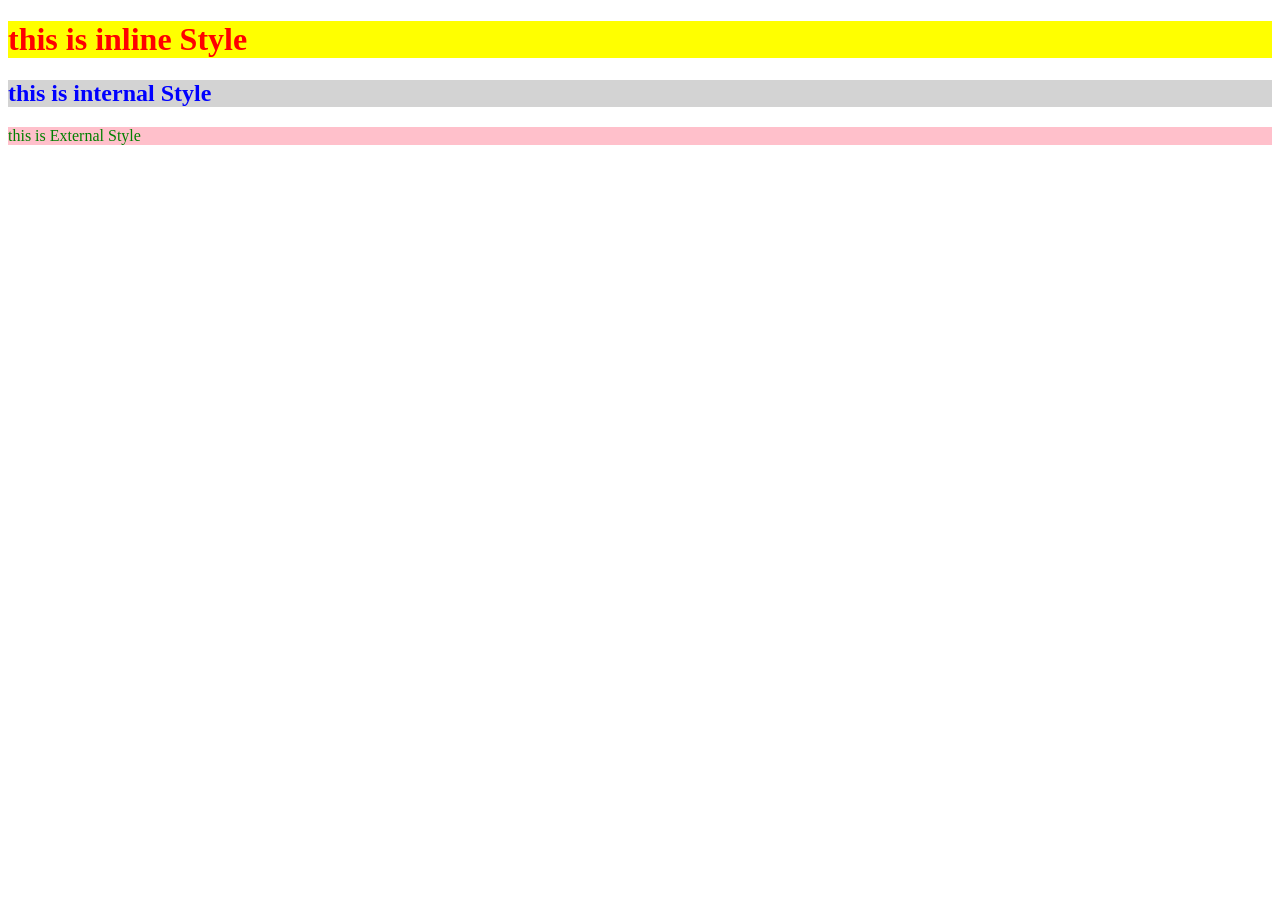
<file: index.html>
<!DOCTYPE html>
<html>
<head>
  <title>CSS 3 Types</title>

  <!-- Internal Style -->
  <style>
    h2 {
      color: blue;
      background-color: lightgray;
    }
  </style>

  <!-- External Style -->
  <link rel="stylesheet" href="app.css">
</head>

<body>

  <!-- Inline Style -->
  <h1 style="color: red; background-color: yellow;">
    this is inline Style
  </h1>

  <!-- Internal Style -->
  <h2>this is internal Style</h2>

  <!-- External Style -->
  <p>this is External Style</p>

</body>
</html>
</file>
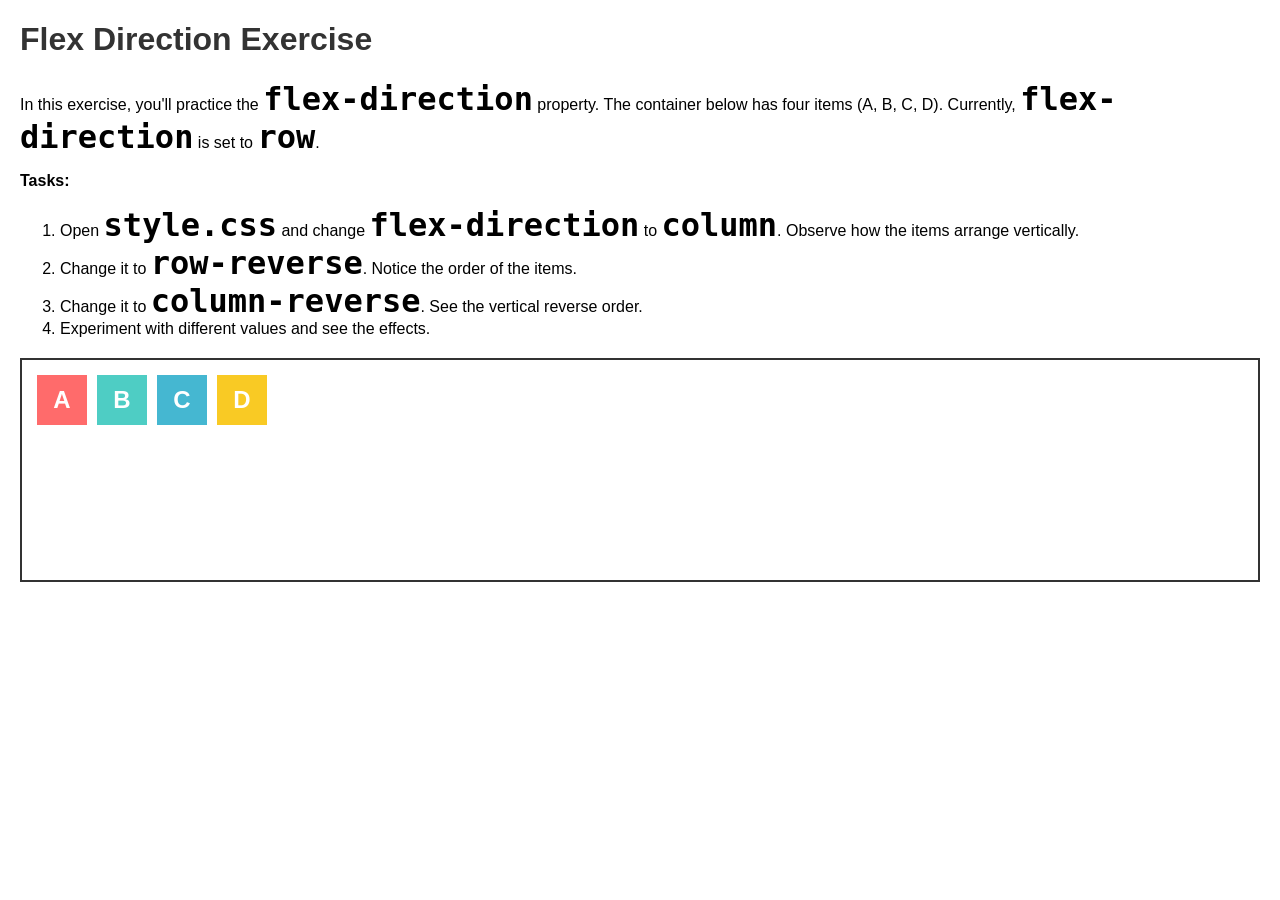
<file: flexbox-ex-jsd/01-flex-direction/index.html>
<!doctype html>
<html lang="en">
  <head>
    <meta charset="UTF-8" />
    <meta name="viewport" content="width=device-width, initial-scale=1.0" />
    <title>Flex Direction Practice</title>
    <link rel="stylesheet" href="style.css" />
  </head>
  <body>
    <h1>Flex Direction Exercise</h1>
    <p>In this exercise, you'll practice the <code>flex-direction</code> property. The container below has four items (A, B, C, D). Currently, <code>flex-direction</code> is set to <code>row</code>.</p>
    <p><strong>Tasks:</strong></p>
    <ol>
      <li>Open <code>style.css</code> and change <code>flex-direction</code> to <code>column</code>. Observe how the items arrange vertically.</li>
      <li>Change it to <code>row-reverse</code>. Notice the order of the items.</li>
      <li>Change it to <code>column-reverse</code>. See the vertical reverse order.</li>
      <li>Experiment with different values and see the effects.</li>
    </ol>
    <div class="flex-container">
      <div class="item item-a">A</div>
      <div class="item item-b">B</div>
      <div class="item item-c">C</div>
      <div class="item item-d">D</div>
    </div>
  </body>
</html>
</file>
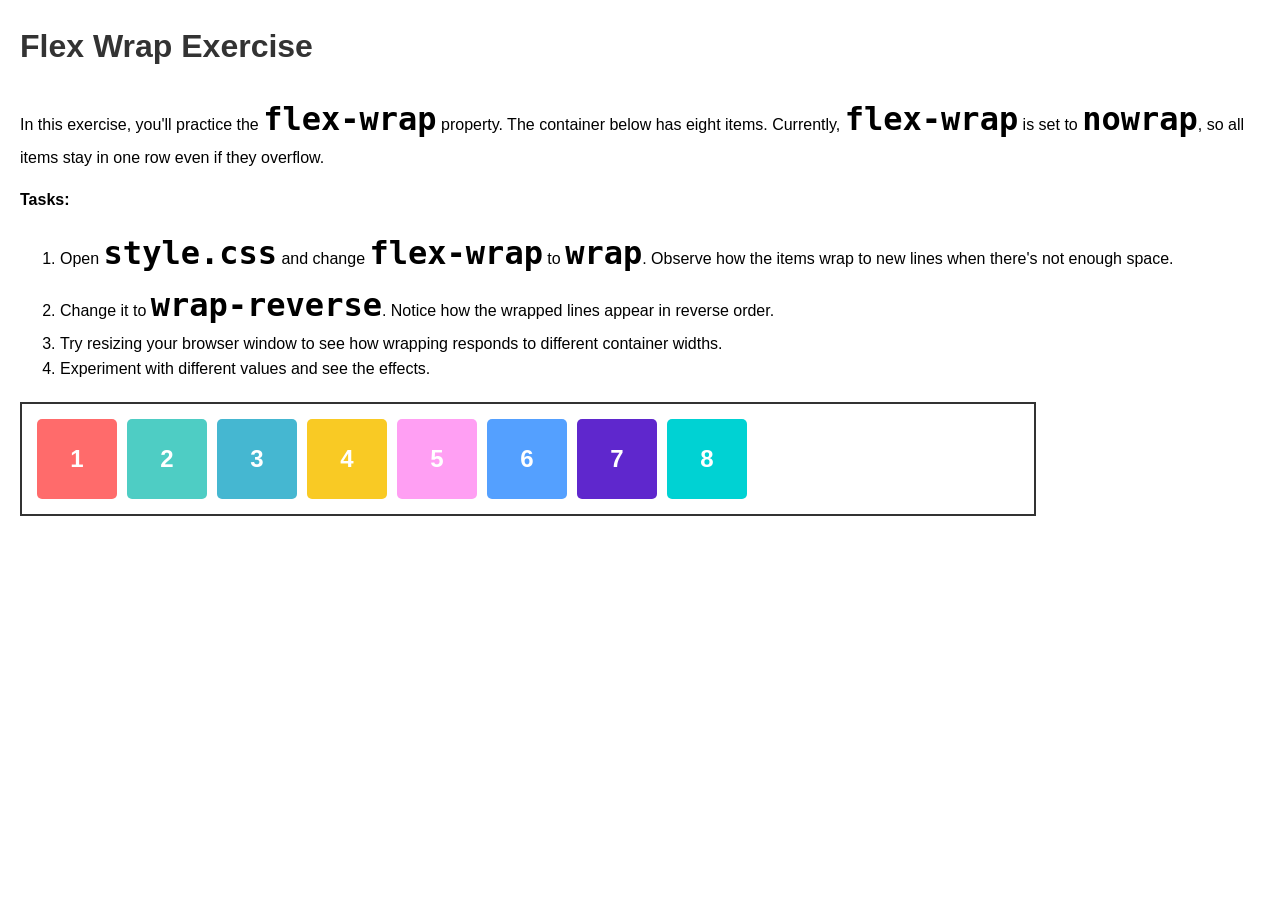
<file: flexbox-ex-jsd/02-flex-wrap/index.html>
<!doctype html>
<html lang="en">
  <head>
    <meta charset="UTF-8" />
    <meta name="viewport" content="width=device-width, initial-scale=1.0" />
    <title>Flex Wrap Practice</title>
    <link rel="stylesheet" href="style.css" />
  </head>
  <body>
    <h1>Flex Wrap Exercise</h1>
    <p>In this exercise, you'll practice the <code>flex-wrap</code> property. The container below has eight items. Currently, <code>flex-wrap</code> is set to <code>nowrap</code>, so all items stay in one row even if they overflow.</p>
    <p><strong>Tasks:</strong></p>
    <ol>
      <li>Open <code>style.css</code> and change <code>flex-wrap</code> to <code>wrap</code>. Observe how the items wrap to new lines when there's not enough space.</li>
      <li>Change it to <code>wrap-reverse</code>. Notice how the wrapped lines appear in reverse order.</li>
      <li>Try resizing your browser window to see how wrapping responds to different container widths.</li>
      <li>Experiment with different values and see the effects.</li>
    </ol>
    <div class="flex-container">
      <div class="item item-1">1</div>
      <div class="item item-2">2</div>
      <div class="item item-3">3</div>
      <div class="item item-4">4</div>
      <div class="item item-5">5</div>
      <div class="item item-6">6</div>
      <div class="item item-7">7</div>
      <div class="item item-8">8</div>
    </div>
  </body>
</html>
</file>
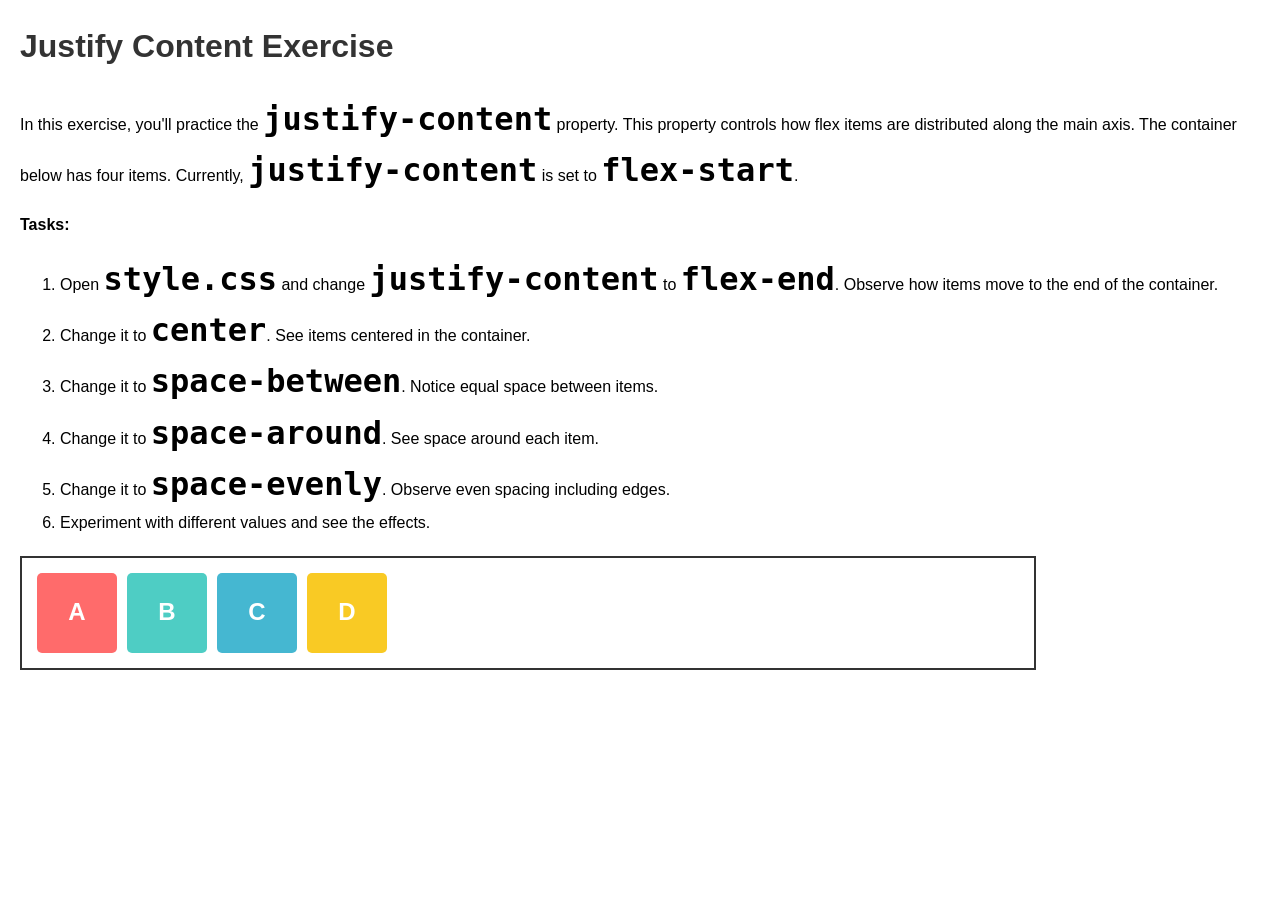
<file: flexbox-ex-jsd/03-justify-content/index.html>
<!doctype html>
<html lang="en">
  <head>
    <meta charset="UTF-8" />
    <meta name="viewport" content="width=device-width, initial-scale=1.0" />
    <title>Justify Content Practice</title>
    <link rel="stylesheet" href="style.css" />
  </head>
  <body>
    <h1>Justify Content Exercise</h1>
    <p>
      In this exercise, you'll practice the <code>justify-content</code> property. This property controls how flex items are distributed along the main axis. The container below has four items. Currently, <code>justify-content</code> is set
      to <code>flex-start</code>.
    </p>
    <p><strong>Tasks:</strong></p>
    <ol>
      <li>Open <code>style.css</code> and change <code>justify-content</code> to <code>flex-end</code>. Observe how items move to the end of the container.</li>
      <li>Change it to <code>center</code>. See items centered in the container.</li>
      <li>Change it to <code>space-between</code>. Notice equal space between items.</li>
      <li>Change it to <code>space-around</code>. See space around each item.</li>
      <li>Change it to <code>space-evenly</code>. Observe even spacing including edges.</li>
      <li>Experiment with different values and see the effects.</li>
    </ol>
    <div class="flex-container">
      <div class="item item-1">A</div>
      <div class="item item-2">B</div>
      <div class="item item-3">C</div>
      <div class="item item-4">D</div>
    </div>
  </body>
</html>
</file>
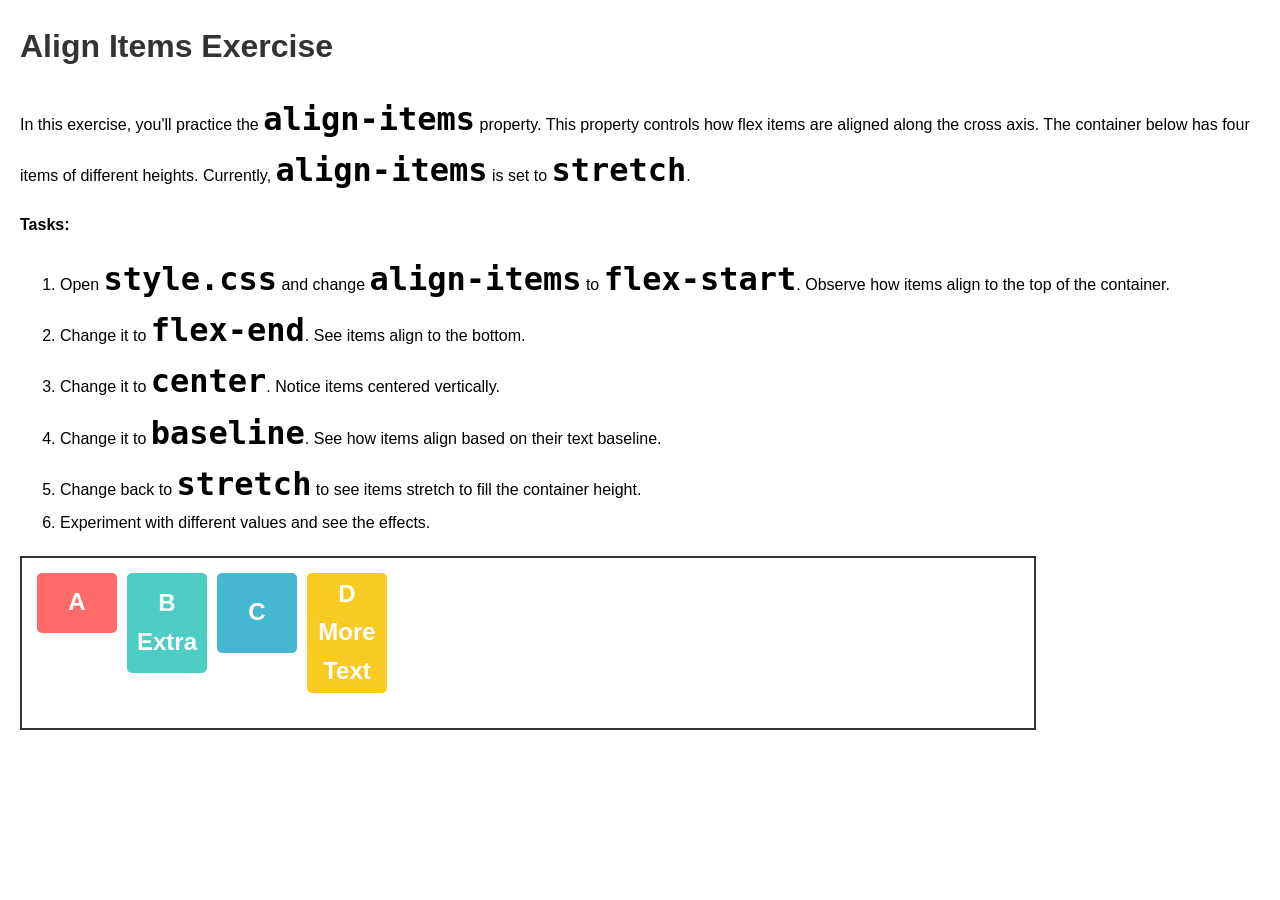
<file: flexbox-ex-jsd/04-align-items/index.html>
<!doctype html>
<html lang="en">
  <head>
    <meta charset="UTF-8" />
    <meta name="viewport" content="width=device-width, initial-scale=1.0" />
    <title>Align Items Practice</title>
    <link rel="stylesheet" href="style.css" />
  </head>
  <body>
    <h1>Align Items Exercise</h1>
    <p>
      In this exercise, you'll practice the <code>align-items</code> property. This property controls how flex items are aligned along the cross axis. The container below has four items of different heights. Currently,
      <code>align-items</code> is set to <code>stretch</code>.
    </p>
    <p><strong>Tasks:</strong></p>
    <ol>
      <li>Open <code>style.css</code> and change <code>align-items</code> to <code>flex-start</code>. Observe how items align to the top of the container.</li>
      <li>Change it to <code>flex-end</code>. See items align to the bottom.</li>
      <li>Change it to <code>center</code>. Notice items centered vertically.</li>
      <li>Change it to <code>baseline</code>. See how items align based on their text baseline.</li>
      <li>Change back to <code>stretch</code> to see items stretch to fill the container height.</li>
      <li>Experiment with different values and see the effects.</li>
    </ol>
    <div class="flex-container">
      <div class="item item-1">A</div>
      <div class="item item-2">B<br />Extra</div>
      <div class="item item-3">C</div>
      <div class="item item-4">D<br />More<br />Text</div>
    </div>
  </body>
</html>
</file>
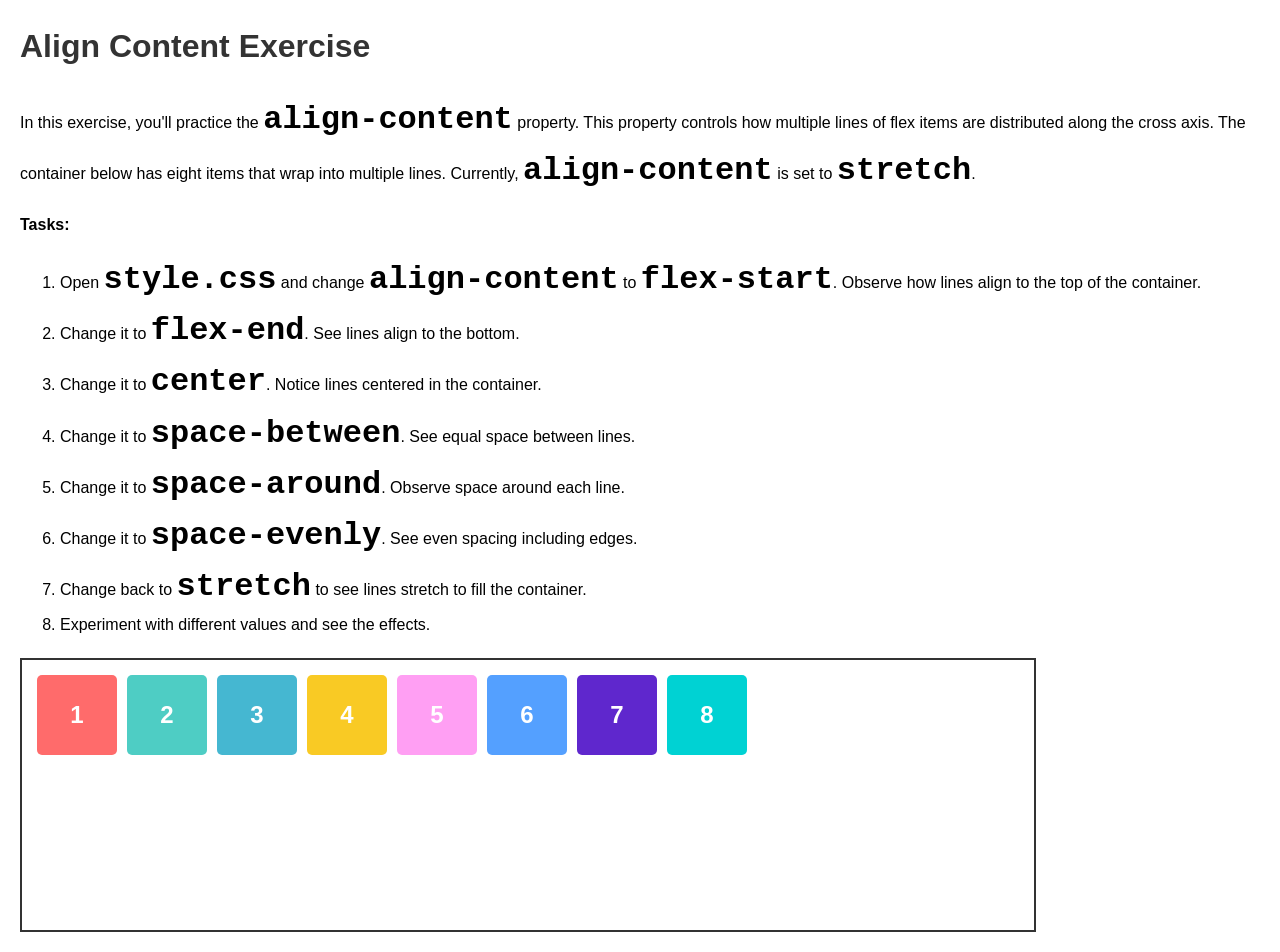
<file: flexbox-ex-jsd/05-align-content/index.html>
<!doctype html>
<html lang="en">
  <head>
    <meta charset="UTF-8" />
    <meta name="viewport" content="width=device-width, initial-scale=1.0" />
    <title>Align Content Practice</title>
    <link rel="stylesheet" href="style.css" />
  </head>
  <body>
    <h1>Align Content Exercise</h1>
    <p>
      In this exercise, you'll practice the <code>align-content</code> property. This property controls how multiple lines of flex items are distributed along the cross axis. The container below has eight items that wrap into multiple
      lines. Currently, <code>align-content</code> is set to <code>stretch</code>.
    </p>
    <p><strong>Tasks:</strong></p>
    <ol>
      <li>Open <code>style.css</code> and change <code>align-content</code> to <code>flex-start</code>. Observe how lines align to the top of the container.</li>
      <li>Change it to <code>flex-end</code>. See lines align to the bottom.</li>
      <li>Change it to <code>center</code>. Notice lines centered in the container.</li>
      <li>Change it to <code>space-between</code>. See equal space between lines.</li>
      <li>Change it to <code>space-around</code>. Observe space around each line.</li>
      <li>Change it to <code>space-evenly</code>. See even spacing including edges.</li>
      <li>Change back to <code>stretch</code> to see lines stretch to fill the container.</li>
      <li>Experiment with different values and see the effects.</li>
    </ol>
    <div class="flex-container">
      <div class="item item-1">1</div>
      <div class="item item-2">2</div>
      <div class="item item-3">3</div>
      <div class="item item-4">4</div>
      <div class="item item-5">5</div>
      <div class="item item-6">6</div>
      <div class="item item-7">7</div>
      <div class="item item-8">8</div>
    </div>
  </body>
</html>
</file>
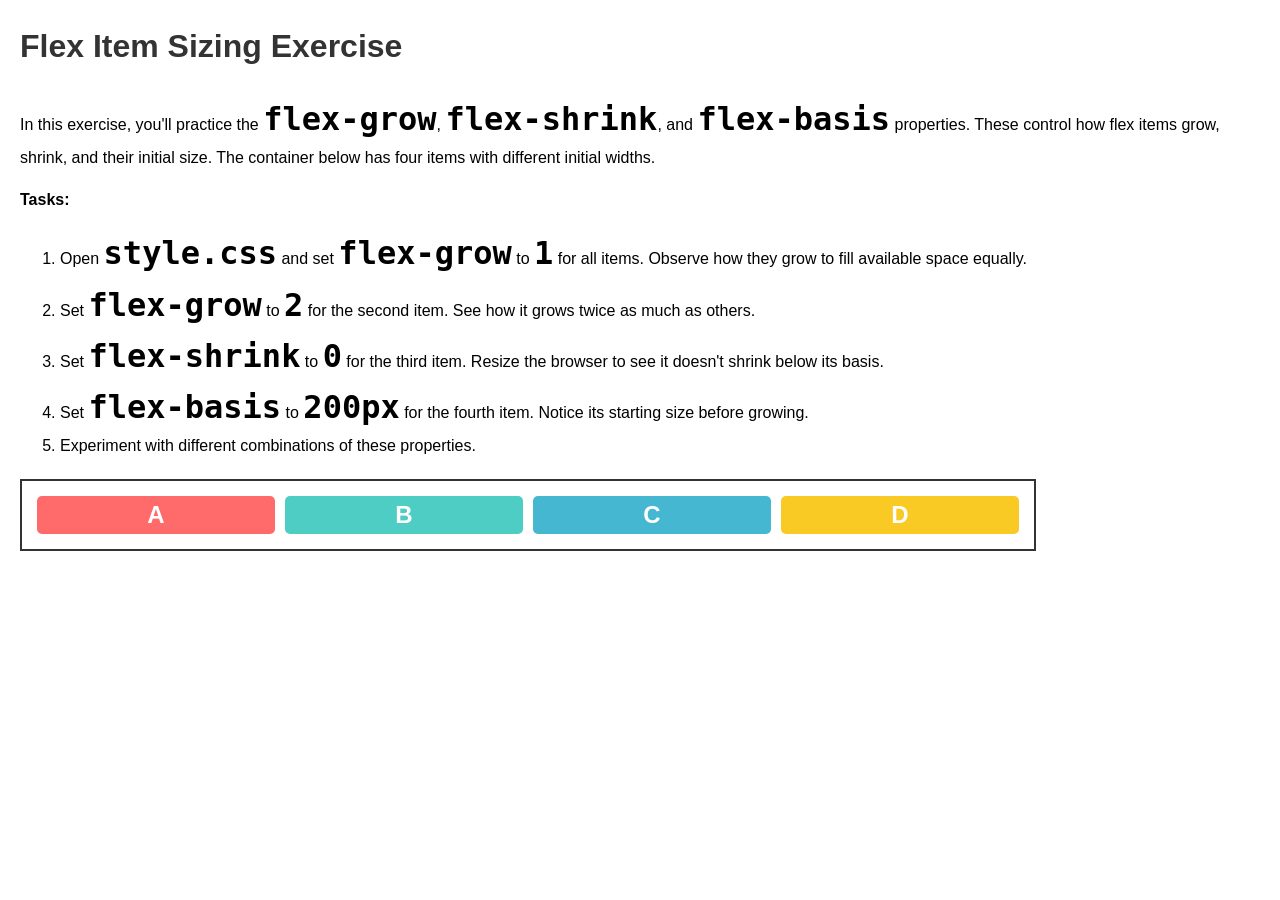
<file: flexbox-ex-jsd/07-flex-item-sizing/index.html>
<!doctype html>
<html lang="en">
  <head>
    <meta charset="UTF-8" />
    <meta name="viewport" content="width=device-width, initial-scale=1.0" />
    <title>Flex Item Sizing Practice</title>
    <link rel="stylesheet" href="style.css" />
  </head>
  <body>
    <h1>Flex Item Sizing Exercise</h1>
    <p>
      In this exercise, you'll practice the <code>flex-grow</code>, <code>flex-shrink</code>, and <code>flex-basis</code> properties. These control how flex items grow, shrink, and their initial size. The container below has four items with
      different initial widths.
    </p>
    <p><strong>Tasks:</strong></p>
    <ol>
      <li>Open <code>style.css</code> and set <code>flex-grow</code> to <code>1</code> for all items. Observe how they grow to fill available space equally.</li>
      <li>Set <code>flex-grow</code> to <code>2</code> for the second item. See how it grows twice as much as others.</li>
      <li>Set <code>flex-shrink</code> to <code>0</code> for the third item. Resize the browser to see it doesn't shrink below its basis.</li>
      <li>Set <code>flex-basis</code> to <code>200px</code> for the fourth item. Notice its starting size before growing.</li>
      <li>Experiment with different combinations of these properties.</li>
    </ol>
    <div class="flex-container">
      <div class="item item-1">A</div>
      <div class="item item-2">B</div>
      <div class="item item-3">C</div>
      <div class="item item-4">D</div>
    </div>
  </body>
</html>
</file>
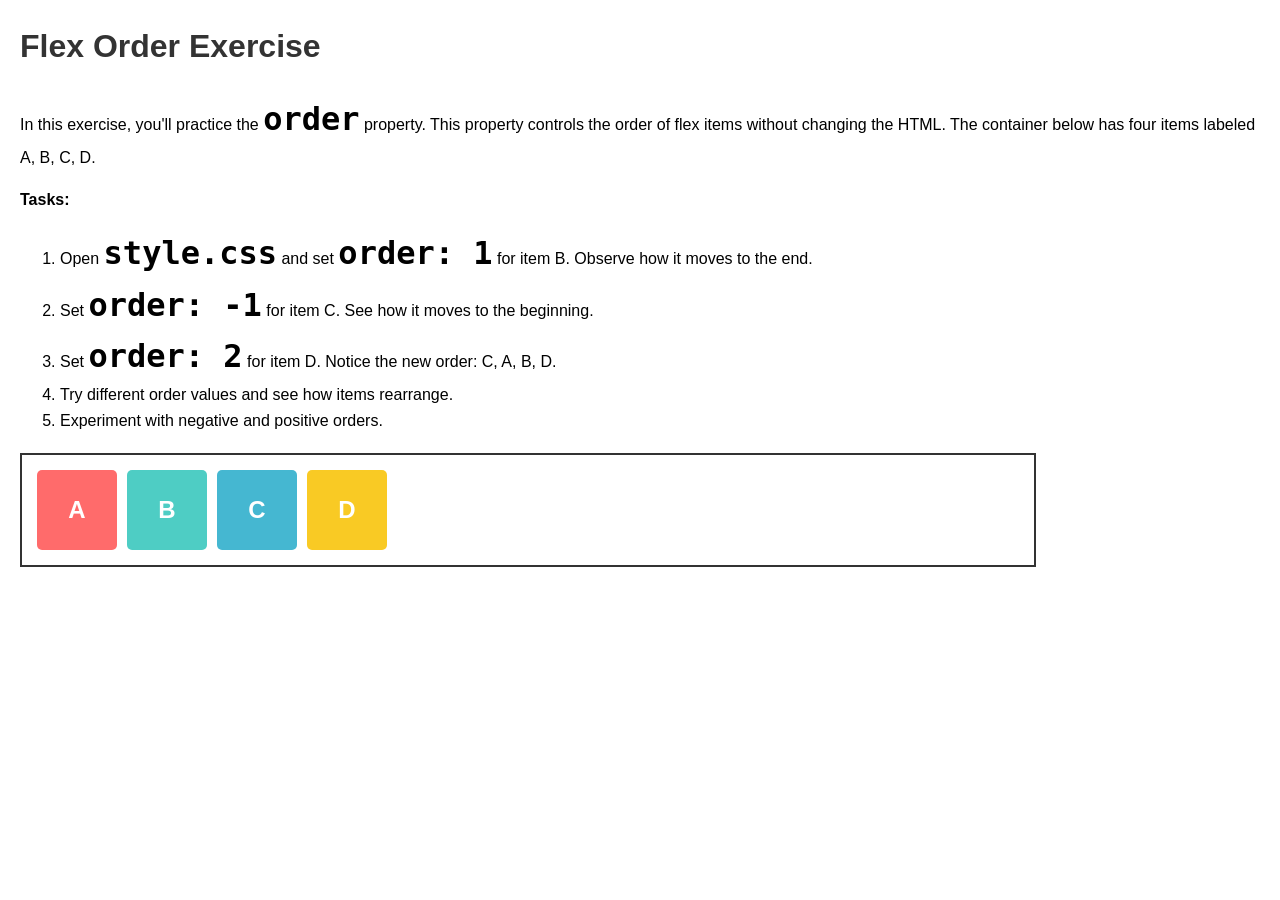
<file: flexbox-ex-jsd/08-flex-order/index.html>
<!doctype html>
<html lang="en">
  <head>
    <meta charset="UTF-8" />
    <meta name="viewport" content="width=device-width, initial-scale=1.0" />
    <title>Flex Order Practice</title>
    <link rel="stylesheet" href="style.css" />
  </head>
  <body>
    <h1>Flex Order Exercise</h1>
    <p>In this exercise, you'll practice the <code>order</code> property. This property controls the order of flex items without changing the HTML. The container below has four items labeled A, B, C, D.</p>
    <p><strong>Tasks:</strong></p>
    <ol>
      <li>Open <code>style.css</code> and set <code>order: 1</code> for item B. Observe how it moves to the end.</li>
      <li>Set <code>order: -1</code> for item C. See how it moves to the beginning.</li>
      <li>Set <code>order: 2</code> for item D. Notice the new order: C, A, B, D.</li>
      <li>Try different order values and see how items rearrange.</li>
      <li>Experiment with negative and positive orders.</li>
    </ol>
    <div class="flex-container">
      <div class="item item-a">A</div>
      <div class="item item-b">B</div>
      <div class="item item-c">C</div>
      <div class="item item-d">D</div>
    </div>
  </body>
</html>
</file>
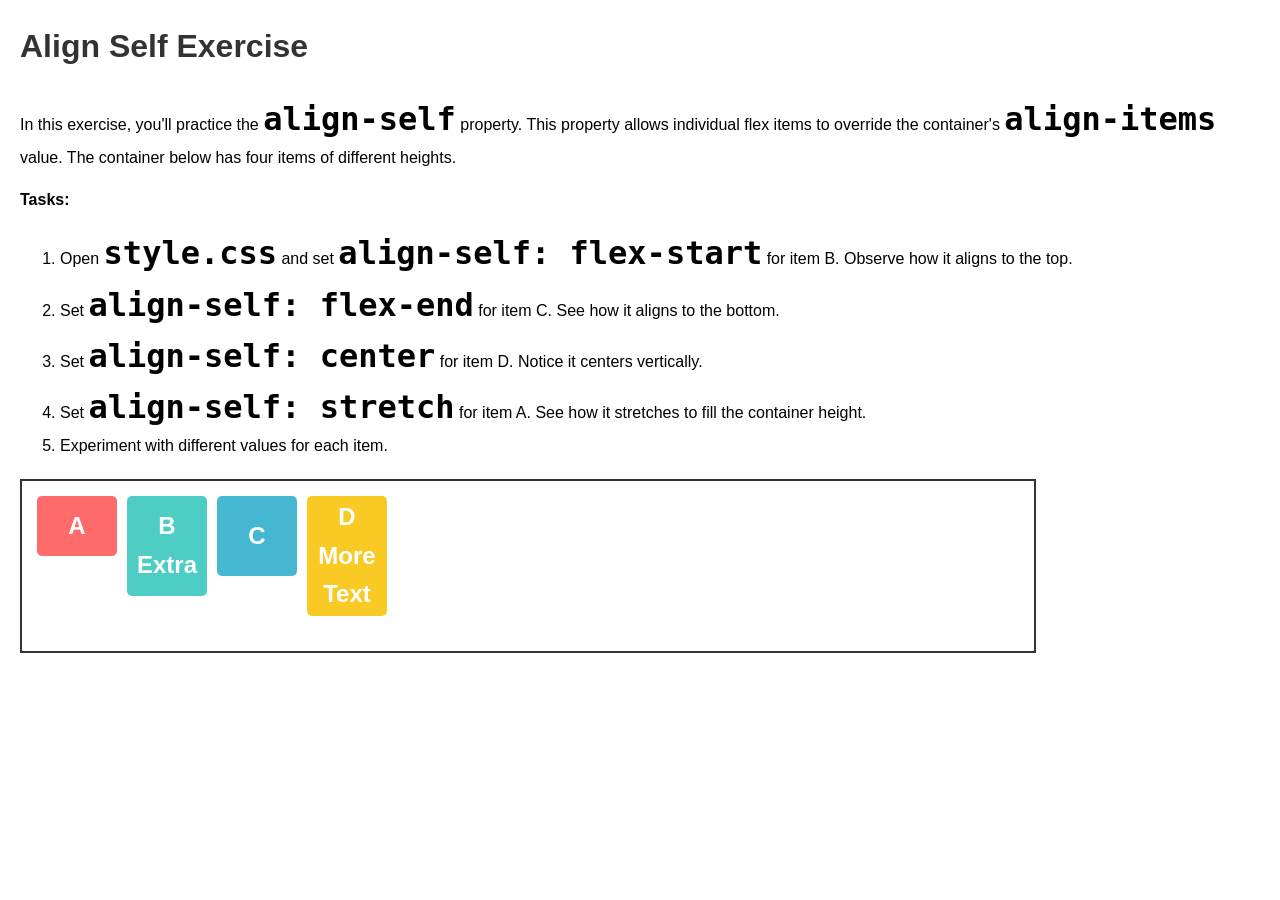
<file: flexbox-ex-jsd/09-align-self/index.html>
<!doctype html>
<html lang="en">
  <head>
    <meta charset="UTF-8" />
    <meta name="viewport" content="width=device-width, initial-scale=1.0" />
    <title>Align Self Practice</title>
    <link rel="stylesheet" href="style.css" />
  </head>
  <body>
    <h1>Align Self Exercise</h1>
    <p>
      In this exercise, you'll practice the <code>align-self</code> property. This property allows individual flex items to override the container's <code>align-items</code> value. The container below has four items of different heights.
    </p>
    <p><strong>Tasks:</strong></p>
    <ol>
      <li>Open <code>style.css</code> and set <code>align-self: flex-start</code> for item B. Observe how it aligns to the top.</li>
      <li>Set <code>align-self: flex-end</code> for item C. See how it aligns to the bottom.</li>
      <li>Set <code>align-self: center</code> for item D. Notice it centers vertically.</li>
      <li>Set <code>align-self: stretch</code> for item A. See how it stretches to fill the container height.</li>
      <li>Experiment with different values for each item.</li>
    </ol>
    <div class="flex-container">
      <div class="item item-a">A</div>
      <div class="item item-b">B<br />Extra</div>
      <div class="item item-c">C</div>
      <div class="item item-d">D<br />More<br />Text</div>
    </div>
  </body>
</html>
</file>
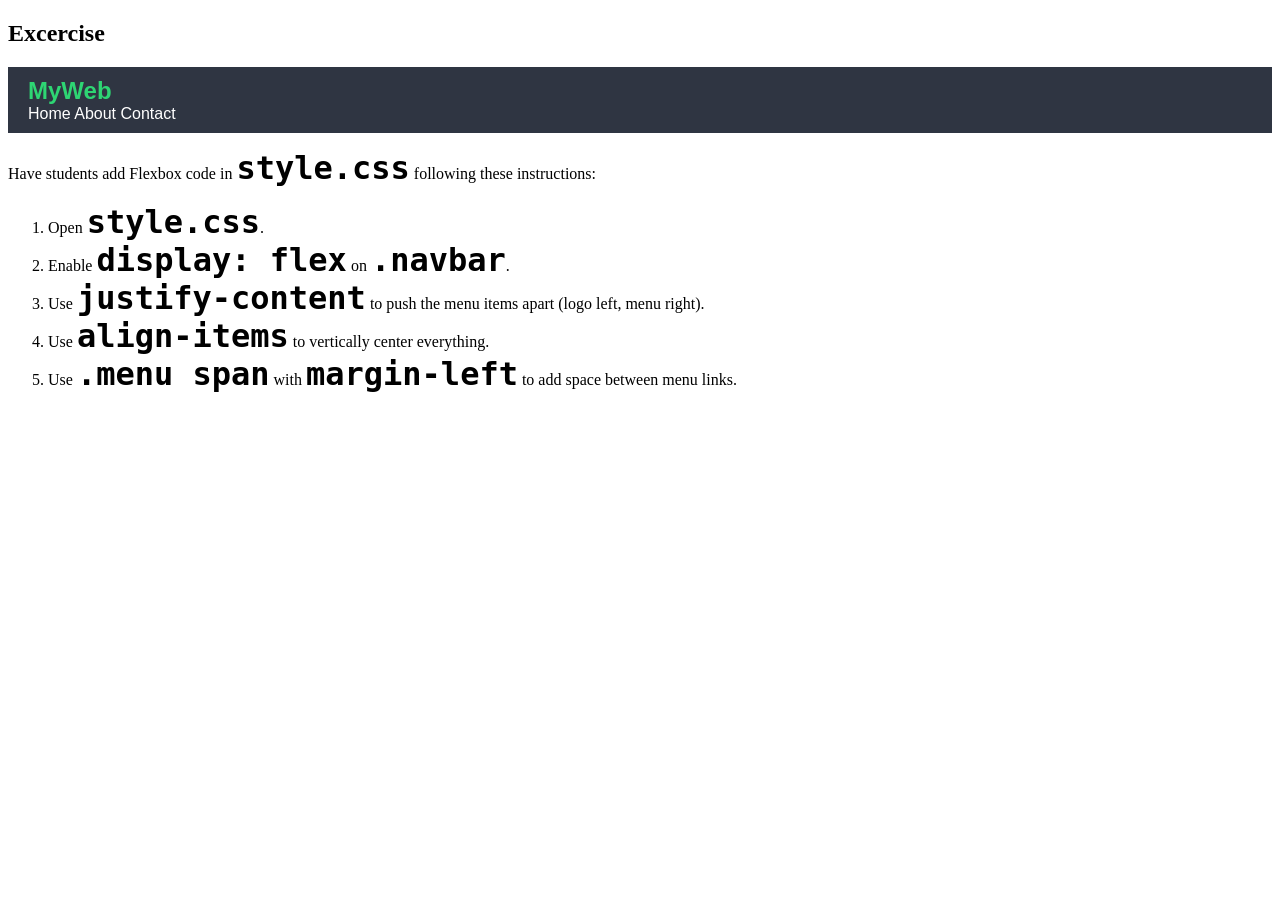
<file: flexbox-ex-jsd/10-navbar-flex/index.html>
<!doctype html>
<html lang="th">
  <head>
    <meta charset="UTF-8" />
    <title>Flexbox Ex 2</title>
    <link rel="stylesheet" href="style.css" />
  </head>
  <body>
    <h2>Excercise</h2>
    <div class="navbar">
      <div class="logo">MyWeb</div>
      <div class="menu">
        <span>Home</span>
        <span>About</span>
        <span>Contact</span>
      </div>
    </div>

    <div class="instructions">
      <p>Have students add Flexbox code in <code>style.css</code> following these instructions:</p>
      <ol>
        <li>Open <code>style.css</code>.</li>
        <li>Enable <code>display: flex</code> on <code>.navbar</code>.</li>
        <li>Use <code>justify-content</code> to push the menu items apart (logo left, menu right).</li>
        <li>Use <code>align-items</code> to vertically center everything.</li>
        <li>Use <code>.menu span</code> with <code>margin-left</code> to add space between menu links.</li>
      </ol>
    </div>
  </body>
</html>
</file>
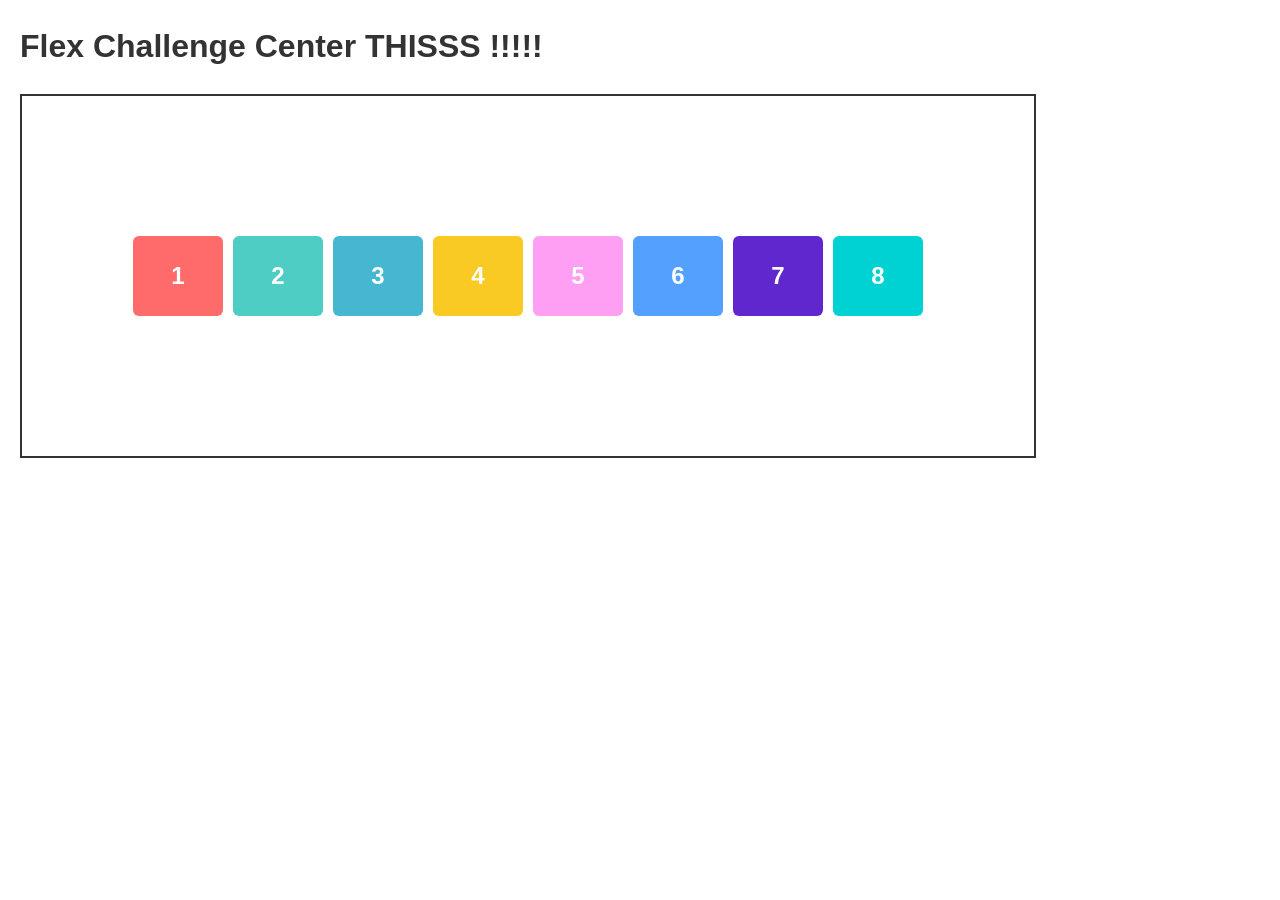
<file: flexbox-ex-jsd/06-flex-challenge/quiz/index.html>
<!doctype html>
<html lang="en">
  <head>
    <meta charset="UTF-8" />
    <meta name="viewport" content="width=device-width, initial-scale=1.0" />
    <title>Flex Challenge Quiz Mode</title>
    <link rel="stylesheet" href="style.css" />
  </head>
  <body>
    <h1>Flex Challenge Center THISSS !!!!!</h1>

    <div class="flex-container">
      <div class="item item-1">1</div>
      <div class="item item-2">2</div>
      <div class="item item-3">3</div>
      <div class="item item-4">4</div>
      <div class="item item-5">5</div>
      <div class="item item-6">6</div>
      <div class="item item-7">7</div>
      <div class="item item-8">8</div>
    </div>
  </body>
</html>
</file>
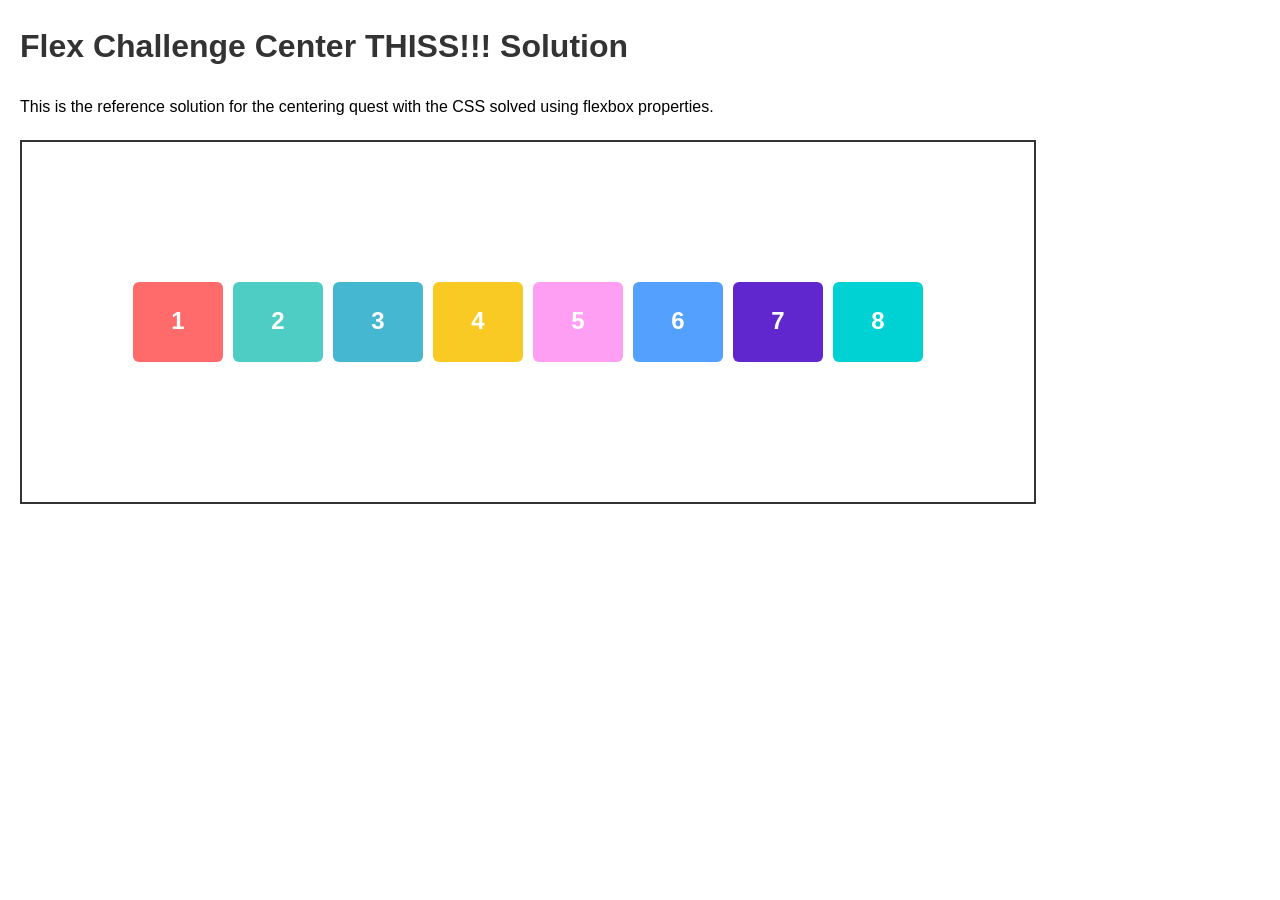
<file: flexbox-ex-jsd/06-flex-challenge/solution/index.html>
<!doctype html>
<html lang="en">
  <head>
    <meta charset="UTF-8" />
    <meta name="viewport" content="width=device-width, initial-scale=1.0" />
    <title>Flex Challenge Solution</title>
    <link rel="stylesheet" href="style.css" />
  </head>
  <body>
    <h1>Flex Challenge Center THISS!!! Solution</h1>
    <p>This is the reference solution for the centering quest with the CSS solved using flexbox properties.</p>
    <div class="flex-container">
      <div class="item item-1">1</div>
      <div class="item item-2">2</div>
      <div class="item item-3">3</div>
      <div class="item item-4">4</div>
      <div class="item item-5">5</div>
      <div class="item item-6">6</div>
      <div class="item item-7">7</div>
      <div class="item item-8">8</div>
    </div>
  </body>
</html>
</file>
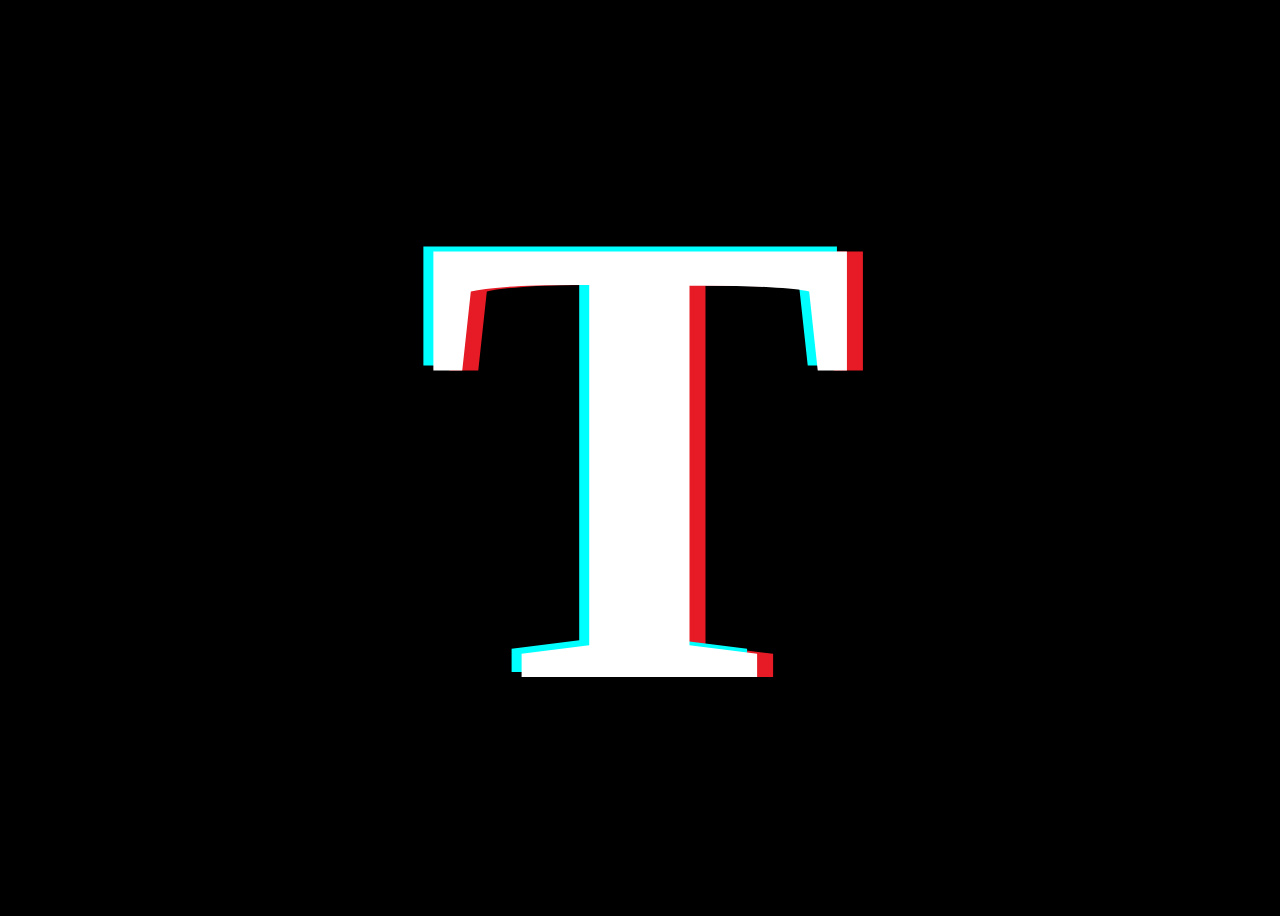
<file: Tiktok.html>
<!DOCTYPE html>
<html>
<head>
  <title>TikTok Style T</title>

  <style>
    body {
      background-color: black;
      display: flex;
      justify-content: center;
      align-items: center;
      height: 100vh;
    }

    .tiktok {
      font-size: 650px;
      font-weight: bold;
      color: white;
      position: relative;
    }

    /* เงาฟ้า */
    .tiktok::before {
      content: "T";
      position: absolute;
      left: -10px;
      top: -5px;
      color: cyan;
      z-index: -1;
    }

    /* เงาชมพู */
    .tiktok::after {
      content: "T";
      position: absolute;
      left: 16px;
      top: 0;
      color: rgb(230, 27, 37);
      z-index: -2;
    }
  </style>
</head>

<body>
  <h1 class="tiktok">T</h1>
</body>
</html>
</file>
<file: app.css>
p {
  color: green;
  background-color: pink;
}
</file>
<file: flexbox-ex-jsd/01-flex-direction/style.css>
body {
  font-family: Arial, sans-serif;
  margin: 20px;
}

code {
  font-weight: bold;
  font-size: 2rem;
}

h1 {
  color: #333;
}

.flex-container {
  display: flex;
  flex-direction: wrap-reverse; /*change tihs line kub */
  border: 2px solid #333;
  padding: 10px;
  margin-top: 20px;
  height: 200px;
}

.item {
  width: 50px;
  height: 50px;
  display: flex;
  justify-content: center;
  align-items: center;
  font-size: 24px;
  font-weight: bold;
  color: white;
  margin: 5px;
}

.item-a {
  background-color: #ff6b6b;
}

.item-b {
  background-color: #4ecdc4;
}

.item-c {
  background-color: #45b7d1;
}

.item-d {
  background-color: #f9ca24;
}
</file>
<file: flexbox-ex-jsd/02-flex-wrap/style.css>
body {
  font-family: Arial, sans-serif;
  margin: 20px;
  line-height: 1.6;
}
code {
  font-weight: bold;
  font-size: 2rem;
}
h1 {
  color: #333;
}

.flex-container {
  display: flex;
  flex-wrap: wrap-reverse;
  border: 2px solid #333;
  padding: 10px;
  margin-top: 20px;
  width: 80%;
}

.item {
  width: 80px;
  height: 80px;
  display: flex;
  justify-content: center;
  align-items: center;
  font-size: 24px;
  font-weight: bold;
  color: white;
  margin: 5px;
  border-radius: 5px;
}

.item-1 {
  background-color: #ff6b6b;
}
.item-2 {
  background-color: #4ecdc4;
}
.item-3 {
  background-color: #45b7d1;
}
.item-4 {
  background-color: #f9ca24;
}
.item-5 {
  background-color: #ff9ff3;
}
.item-6 {
  background-color: #54a0ff;
}
.item-7 {
  background-color: #5f27cd;
}
.item-8 {
  background-color: #00d2d3;
}
</file>
<file: flexbox-ex-jsd/03-justify-content/style.css>
body {
  font-family: Arial, sans-serif;
  margin: 20px;
  line-height: 1.6;
}
code {
  font-weight: bold;
  font-size: 2rem;
}
h1 {
  color: #333;
}

.flex-container {
  display: flex;
  justify-content: flex-start;
  border: 2px solid #333;
  padding: 10px;
  margin-top: 20px;
  width: 80%;
}

.item {
  width: 80px;
  height: 80px;
  display: flex;
  justify-content: center;
  align-items: center;
  font-size: 24px;
  font-weight: bold;
  color: white;
  margin: 5px;
  border-radius: 5px;
}

.item-1 {
  background-color: #ff6b6b;
}
.item-2 {
  background-color: #4ecdc4;
}
.item-3 {
  background-color: #45b7d1;
}
.item-4 {
  background-color: #f9ca24;
}
</file>
<file: flexbox-ex-jsd/04-align-items/style.css>
body {
  font-family: Arial, sans-serif;
  margin: 20px;
  line-height: 1.6;
}
code {
  font-weight: bold;
  font-size: 2rem;
}
h1 {
  color: #333;
}

.flex-container {
  display: flex;
  align-items: stretch;
  border: 2px solid #333;
  padding: 10px;
  margin-top: 20px;
  width: 80%;
  height: 150px;
}

.item {
  width: 80px;
  display: flex;
  justify-content: center;
  align-items: center;
  font-size: 24px;
  font-weight: bold;
  color: white;
  margin: 5px;
  border-radius: 5px;
  text-align: center;
}

.item-1 {
  background-color: #ff6b6b;
  height: 60px;
}
.item-2 {
  background-color: #4ecdc4;
  height: 100px;
}
.item-3 {
  background-color: #45b7d1;
  height: 80px;
}
.item-4 {
  background-color: #f9ca24;
  height: 120px;
}
</file>
<file: flexbox-ex-jsd/05-align-content/style.css>
body {
  font-family: Arial, sans-serif;
  margin: 20px;
  line-height: 1.6;
}
code {
  font-weight: bold;
  font-size: 2rem;
}
h1 {
  color: #333;
}

.flex-container {
  display: flex;
  flex-wrap: wrap;
  align-content: stretch;
  border: 2px solid #333;
  padding: 10px;
  margin-top: 20px;
  width: 80%;
  height: 250px;
}

.item {
  width: 80px;
  height: 80px;
  display: flex;
  justify-content: center;
  align-items: center;
  font-size: 24px;
  font-weight: bold;
  color: white;
  margin: 5px;
  border-radius: 5px;
}

.item-1 {
  background-color: #ff6b6b;
}
.item-2 {
  background-color: #4ecdc4;
}
.item-3 {
  background-color: #45b7d1;
}
.item-4 {
  background-color: #f9ca24;
}
.item-5 {
  background-color: #ff9ff3;
}
.item-6 {
  background-color: #54a0ff;
}
.item-7 {
  background-color: #5f27cd;
}
.item-8 {
  background-color: #00d2d3;
}
</file>
<file: flexbox-ex-jsd/07-flex-item-sizing/style.css>
body {
  font-family: Arial, sans-serif;
  margin: 20px;
  line-height: 1.6;
}
code {
  font-weight: bold;
  font-size: 2rem;
}
h1 {
  color: #333;
}

.flex-container {
  display: flex;
  border: 2px solid #333;
  padding: 10px;
  margin-top: 20px;
  width: 80%;
}

.item {
  display: flex;
  justify-content: center;
  align-items: center;
  font-size: 24px;
  font-weight: bold;
  color: white;
  margin: 5px;
  border-radius: 5px;
  flex-grow: 2;
  flex-shrink: 0;
  flex-basis: 200px;
}

.item-1 {
  background-color: #ff6b6b;
}
.item-2 {
  background-color: #4ecdc4;
}
.item-3 {
  background-color: #45b7d1;
}
.item-4 {
  background-color: #f9ca24;
}
</file>
<file: flexbox-ex-jsd/08-flex-order/style.css>
body {
  font-family: Arial, sans-serif;
  margin: 20px;
  line-height: 1.6;
}
code {
  font-weight: bold;
  font-size: 2rem;
}
h1 {
  color: #333;
}

.flex-container {
  display: flex;
  border: 2px solid #333;
  padding: 10px;
  margin-top: 20px;
  width: 80%;
}

.item {
  width: 80px;
  height: 80px;
  display: flex;
  justify-content: center;
  align-items: center;
  font-size: 24px;
  font-weight: bold;
  color: white;
  margin: 5px;
  border-radius: 5px;
  order: 0;
}

.item-a {
  background-color: #ff6b6b;
}
.item-b {
  background-color: #4ecdc4;
}
.item-c {
  background-color: #45b7d1;
}
.item-d {
  background-color: #f9ca24;
}
</file>
<file: flexbox-ex-jsd/09-align-self/style.css>
body {
  font-family: Arial, sans-serif;
  margin: 20px;
  line-height: 1.6;
}
code {
  font-weight: bold;
  font-size: 2rem;
}
h1 {
  color: #333;
}

.flex-container {
  display: flex;
  align-items: stretch;
  border: 2px solid #333;
  padding: 10px;
  margin-top: 20px;
  width: 80%;
  height: 150px;
}

.item {
  width: 80px;
  display: flex;
  justify-content: center;
  align-items: center;
  font-size: 24px;
  font-weight: bold;
  color: white;
  margin: 5px;
  border-radius: 5px;
  text-align: center;
  align-self: stretch; 
  /*flex-start*ทำให้ item ไปอยู่ “ด้านบนสุด” ของ container*/
  /*flex-end*ทำให้ item ทำให้ item ไปอยู่ “ด้านล่างสุด”*/
  /*align-self: center ทำให้ item “ยืดเต็มความสูง” ของ container*/
}

.item-a {
  background-color: #ff6b6b;
  height: 60px;
}
.item-b {
  background-color: #4ecdc4;
  height: 100px;
}
.item-c {
  background-color: #45b7d1;
  height: 80px;
}
.item-d {
  background-color: #f9ca24;
  height: 120px;
}
</file>
<file: flexbox-ex-jsd/10-navbar-flex/style.css>
.navbar {
  background-color: #2f3542;
  padding: 10px 20px;
}

.logo {
  color: #2ed573;
  font-size: 24px;
  font-weight: bold;
  font-family: sans-serif;
}

.menu {
  color: white;
  font-family: sans-serif;
}

.menu span {
}

code {
  font-size: 2rem;
  font-weight: bold;
}
</file>
<file: flexbox-ex-jsd/06-flex-challenge/quiz/style.css>
body {
  font-family: Arial, sans-serif;
  margin: 20px;
  line-height: 1.6;
}
code {
  font-weight: bold;
  font-size: 1.1rem;
}
h1 {
  color: #333;
}

.flex-container {
  display: flex;
  justify-content: center;  /* กลางแนวนอน */
  align-items: center;      /* กลางแนวตั้ง */
  border: 2px solid #333;
  padding: 10px;
  margin-top: 20px;
  width: 80%;
  height: 340px;
  min-height: 340px;
}

.item {
  width: 90px;
  height: 80px;
  display: flex;
  justify-content: center;
  align-items: center;
  font-size: 24px;
  font-weight: bold;
  color: white;
  margin: 5px;
  border-radius: 6px;
}

.item-1 {
  background-color: #ff6b6b;
}
.item-2 {
  background-color: #4ecdc4;
}
.item-3 {
  background-color: #45b7d1;
}
.item-4 {
  background-color: #f9ca24;
}
.item-5 {
  background-color: #ff9ff3;
}
.item-6 {
  background-color: #54a0ff;
}
.item-7 {
  background-color: #5f27cd;
}
.item-8 {
  background-color: #00d2d3;
}
</file>
<file: flexbox-ex-jsd/06-flex-challenge/solution/style.css>
body {
  font-family: Arial, sans-serif;
  margin: 20px;
  line-height: 1.6;
}
code {
  font-weight: bold;
  font-size: 1.1rem;
}
h1 {
  color: #333;
}

.flex-container {
  display: flex;
  flex-wrap: wrap;
  justify-content: center;
  align-items: center;
  align-content: center;
  border: 2px solid #333;
  padding: 10px;
  margin-top: 20px;
  width: 80%;
  height: 340px;
  min-height: 340px;
}

.item {
  width: 90px;
  height: 80px;
  display: flex;
  justify-content: center;
  align-items: center;
  font-size: 24px;
  font-weight: bold;
  color: white;
  margin: 5px;
  border-radius: 6px;
}

.item-1 {
  background-color: #ff6b6b;
}
.item-2 {
  background-color: #4ecdc4;
}
.item-3 {
  background-color: #45b7d1;
}
.item-4 {
  background-color: #f9ca24;
}
.item-5 {
  background-color: #ff9ff3;
}
.item-6 {
  background-color: #54a0ff;
}
.item-7 {
  background-color: #5f27cd;
}
.item-8 {
  background-color: #00d2d3;
}
</file>
